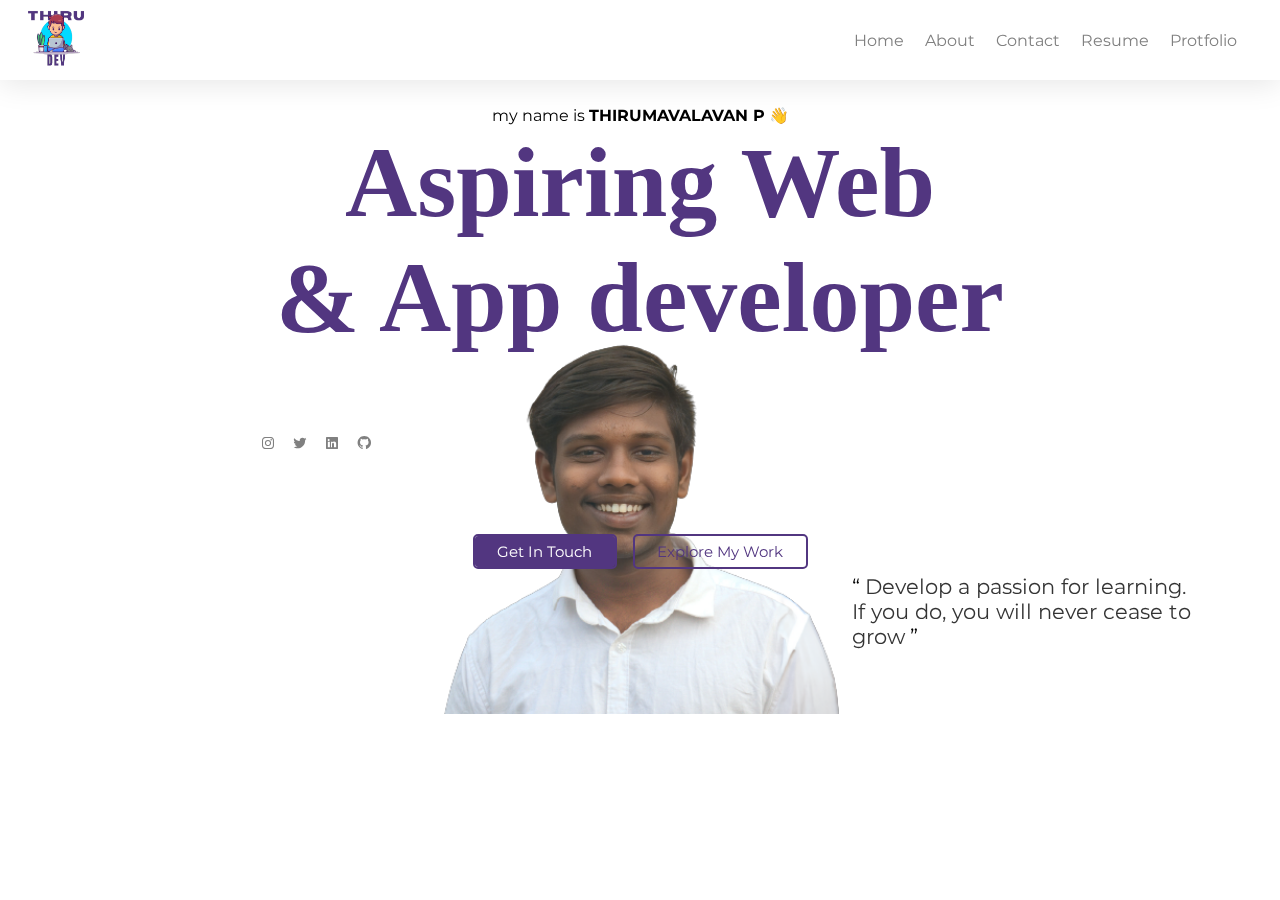
<file: index.html>
<!DOCTYPE html>
<html lang="en">

<head>
  <meta charset="UTF-8">
  <meta http-equiv="X-UA-Compatible" content="IE=edge">
  <meta name="viewport" content="width=device-width, initial-scale=1.0">
  <title>Home</title>
  <link rel="icon" href="./image/logo.png" type="image/icon type">
  <link href='https://unpkg.com/boxicons@2.1.4/css/boxicons.min.css' rel='stylesheet'>

  <!-- link for aos libary -->
<link href="https://unpkg.com/aos@2.3.1/dist/aos.css" rel="stylesheet">
  <link rel="preconnect" href="https://fonts.googleapis.com">
  <link rel="preconnect" href="https://fonts.gstatic.com" crossorigin>
  <link href="https://fonts.googleapis.com/css2?family=Advent+Pro&display=swap" rel="stylesheet">
  <link href="my_style.css" rel="stylesheet">
  <link href="style.css" rel="stylesheet">

</head>

<body>
  <header>
    <nav class="nav-bar">
      <div class="nav-logo">
        <img src="./image/logo.png" alt="THIRU">
      </div>

      <button aria-controls="nav-lists" aria-expanded="false" class="menu-toggle"></button>

      <div id="nav-lists" class="nav-lists" data-visible="false">
        <ul>
          <li><a href="#landing" class="nav-lists-links">home<span><svg xmlns="http://www.w3.org/2000/svg" width="24"
                  height="24" viewBox="0 0 24 24" style="fill: #bb86fc;">
                  <path
                    d="M12 2C6.486 2 2 6.486 2 12s4.486 10 10 10 10-4.486 10-10S17.514 2 12 2zm0 15v-4H7v-2h5V7l5 5-5 5z">
                  </path>
                </svg></span></li>
          <li><a href="about.html" class="nav-lists-links">about <span><svg xmlns="http://www.w3.org/2000/svg"
                  width="24" height="24" viewBox="0 0 24 24" style="fill: #bb86fc;">
                  <path
                    d="M12 2C6.486 2 2 6.486 2 12s4.486 10 10 10 10-4.486 10-10S17.514 2 12 2zm0 15v-4H7v-2h5V7l5 5-5 5z">
                  </path>
                </svg></span></a></li>
          <li><a href="mailto:thirunithish07@gmail.com" class="nav-lists-links">contact <span><svg xmlns="http://www.w3.org/2000/svg"
                  width="24" height="24" viewBox="0 0 24 24" style="fill: #bb86fc;">
                  <path
                    d="M12 2C6.486 2 2 6.486 2 12s4.486 10 10 10 10-4.486 10-10S17.514 2 12 2zm0 15v-4H7v-2h5V7l5 5-5 5z">
                  </path>
                </svg></span></a></li>
          <li><a href="resume.html" class="nav-lists-links">resume <span><svg
                  xmlns="http://www.w3.org/2000/svg" width="24" height="24" viewBox="0 0 24 24" style="fill: #bb86fc;">
                  <path
                    d="M12 2C6.486 2 2 6.486 2 12s4.486 10 10 10 10-4.486 10-10S17.514 2 12 2zm0 15v-4H7v-2h5V7l5 5-5 5z">
                  </path>
                </svg></span></a></li>
                <li><a href="project.html" class="nav-lists-links">Protfolio<span><svg
                  xmlns="http://www.w3.org/2000/svg" width="24" height="24" viewBox="0 0 24 24" style="fill: #bb86fc;">
                  <path
                    d="M12 2C6.486 2 2 6.486 2 12s4.486 10 10 10 10-4.486 10-10S17.514 2 12 2zm0 15v-4H7v-2h5V7l5 5-5 5z">
                  </path>
                </svg></span></a></li>
        </ul>
        <div class="mobile-hanbuger-extrat-content">
          <div>
            <p>thirunithish07@gmail.com</p>
          <h3>7094335638</h3>
          </div>

          <div class="mobile-hanbuger-social-links">
            <ol class="social-links d-flex g-1e">
              <li><a href="https://www.instagram.com/mr_thiru__49/" target="_blank" class="social-ls "><i class='bx bxl-instagram bx-fade-up-hover '
                    style='color:grey'></i></a>
              </li>
              <li><a href="#" target="_blank" class="social-ls "><i class='bx bxl-twitter bx-fade-up-hover ' style='color:grey'></i></a>
              </li>
              <li><a href="https://www.linkedin.com/in/thirumavalavan-p-196872248/" target="_blank" class="social-ls"><i class='bx bxl-linkedin-square bx-fade-up-hover'
                    style='color:grey'></i></a></li>
              <li><a href="https://github.com/ThiruNithish28" target="_blank" class="social-ls"><i class='bx bxl-github bx-fade-up-hover ' style='color:grey'></i></a>
              </li>
            </ol>
          </div>
        </div>
      </div>

    </nav>
  </header>

  <main class="main-container  " id="landing">

    <div class=" sub__container d-flex-col ">
      <div class="landing__img character-face d-flex">
        <img src="image/myImage2.png" alt="hi">
      </div>
      <div class="intro-text">
        <div class="intro__h1 d-flex-col">
          <p
          data-aos="fade-down"
          data-aos-duration="1500"
          data-aos-delay="200">my name is <b>THIRUMAVALAVAN P</b> &#128075;</p>
          <h1 
          class="IstTitle"
          data-aos="fade-left"
          data-aos-duration="1000">Aspiring Web </h1>
          <h1 
          class="IIndTitle"
          data-aos="fade-left"
          data-aos-duration="1500"
          data-aos-delay="300">& App developer</h1>
        </div>

      </div>

      <div class="landingpage__links">
        <ul class="social-links d-flex">
          <li><a href="https://www.instagram.com/mr_thiru__49/" target="_blank" class="social-ls "><i class='bx bxl-instagram bx-fade-up-hover ' style='color:grey'></i></a>
          </li>
          <li><a href="#" class="social-ls "><i class='bx bxl-twitter bx-fade-up-hover ' style='color:grey'></i></a>
          </li>
          <li><a href="https://www.linkedin.com/in/thirumavalavan-p-196872248/" target="_blank" class="social-ls"><i class='bx bxl-linkedin-square bx-fade-up-hover'
                style='color:grey'></i></a></li>
          <li><a href="https://github.com/ThiruNithish28" target="_blank" class="social-ls"><i class='bx bxl-github bx-fade-up-hover ' style='color:grey'></i></a></li>
        </ul>
      </div>

      <div 
      class="intro-q"
      data-aos="fade-up"
      data-aos-duration="1500"
      data-aos-delay="360">
        <p>Develop a passion for learning. <br>If you do, you will never cease to grow</p>
      </div>
      <div class="call_2_action  ">
        <a class="btn  landing__call2action--black" href="about.html">Get in Touch</a>
        <a class="btn  landing__call2action" href="project.html">Explore My Work</a>
      </div>

    </div>
  </main>
  <script src="./js/index.js"></script>

  <!-- aos script link  -->
  <script src="https://unpkg.com/aos@2.3.1/dist/aos.js"></script>
  <script>
    AOS.init();
  </script>

  <!-- Google tag (gtag.js) -->
<script async src="https://www.googletagmanager.com/gtag/js?id=G-C9HFYRN6W9"></script>
<script>
  window.dataLayer = window.dataLayer || [];
  function gtag(){dataLayer.push(arguments);}
  gtag('js', new Date());

  gtag('config', 'G-C9HFYRN6W9');
</script>
</body>

</html>
</file>
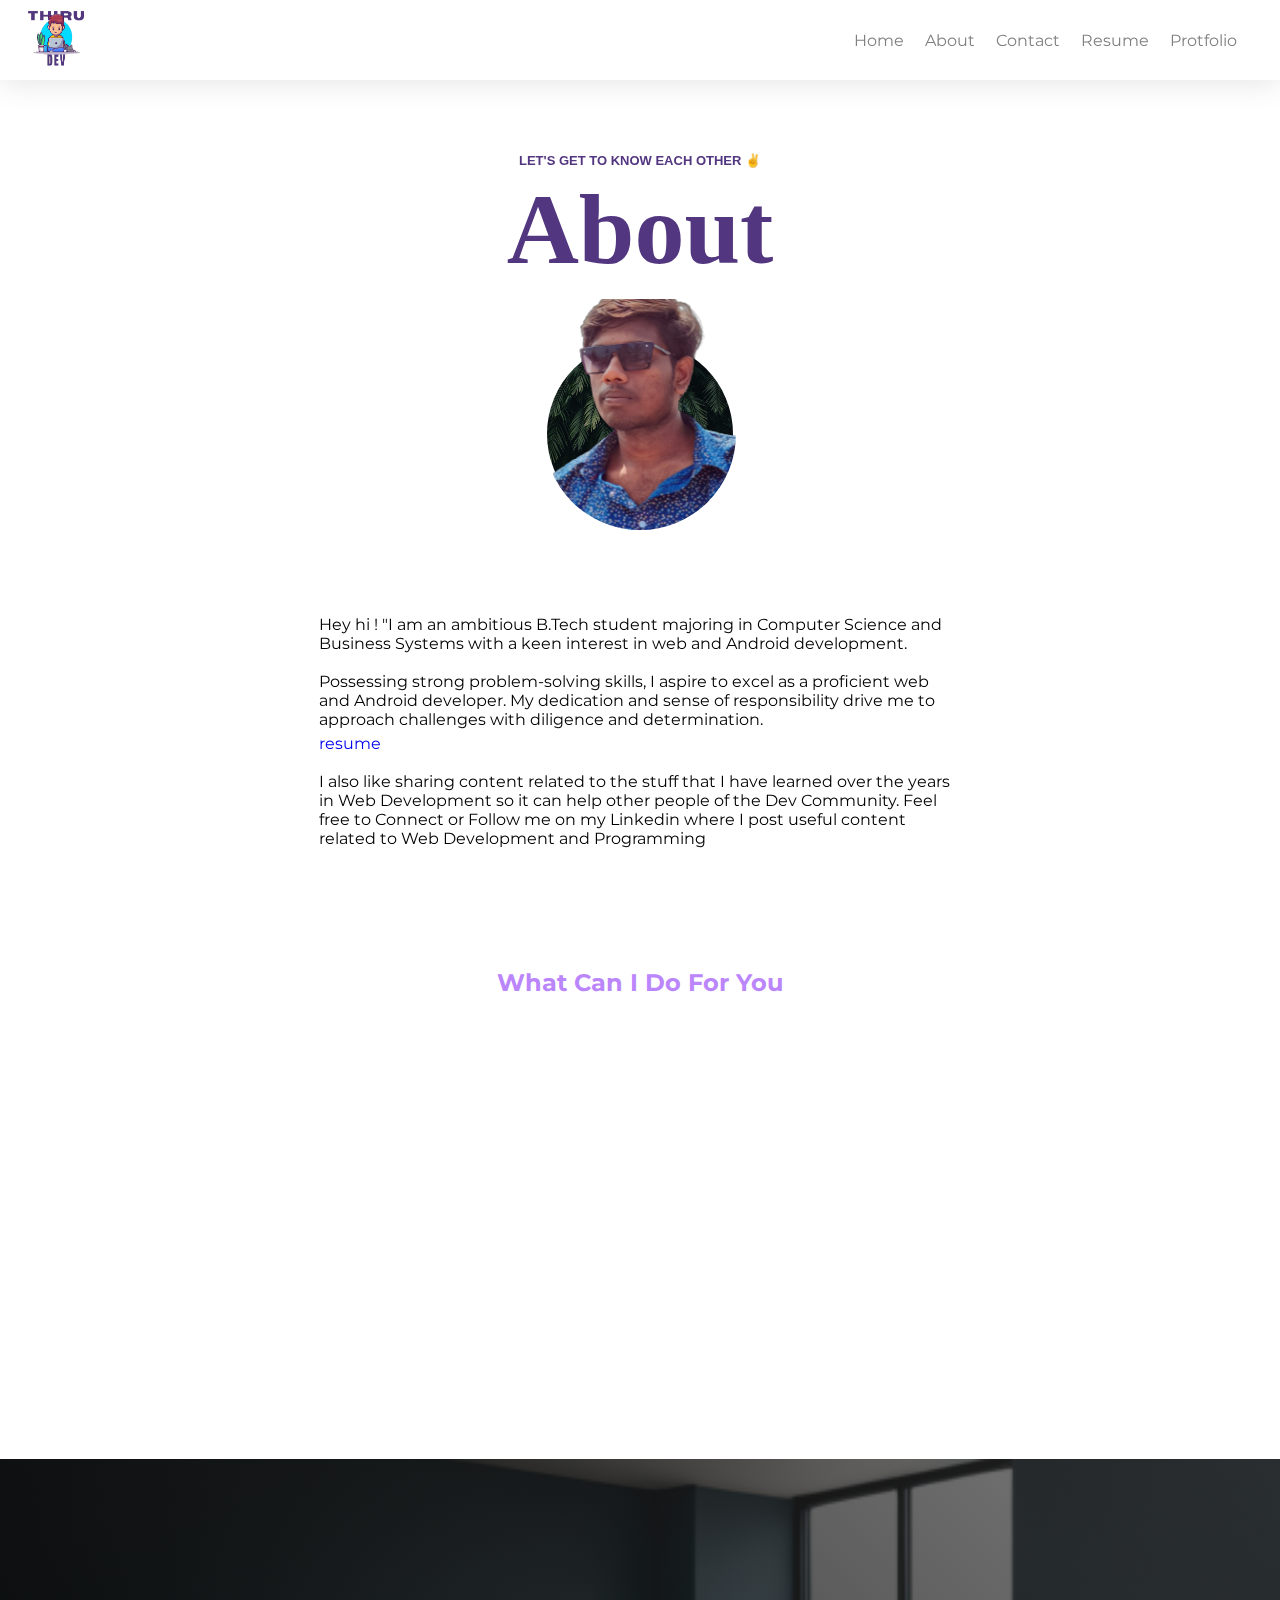
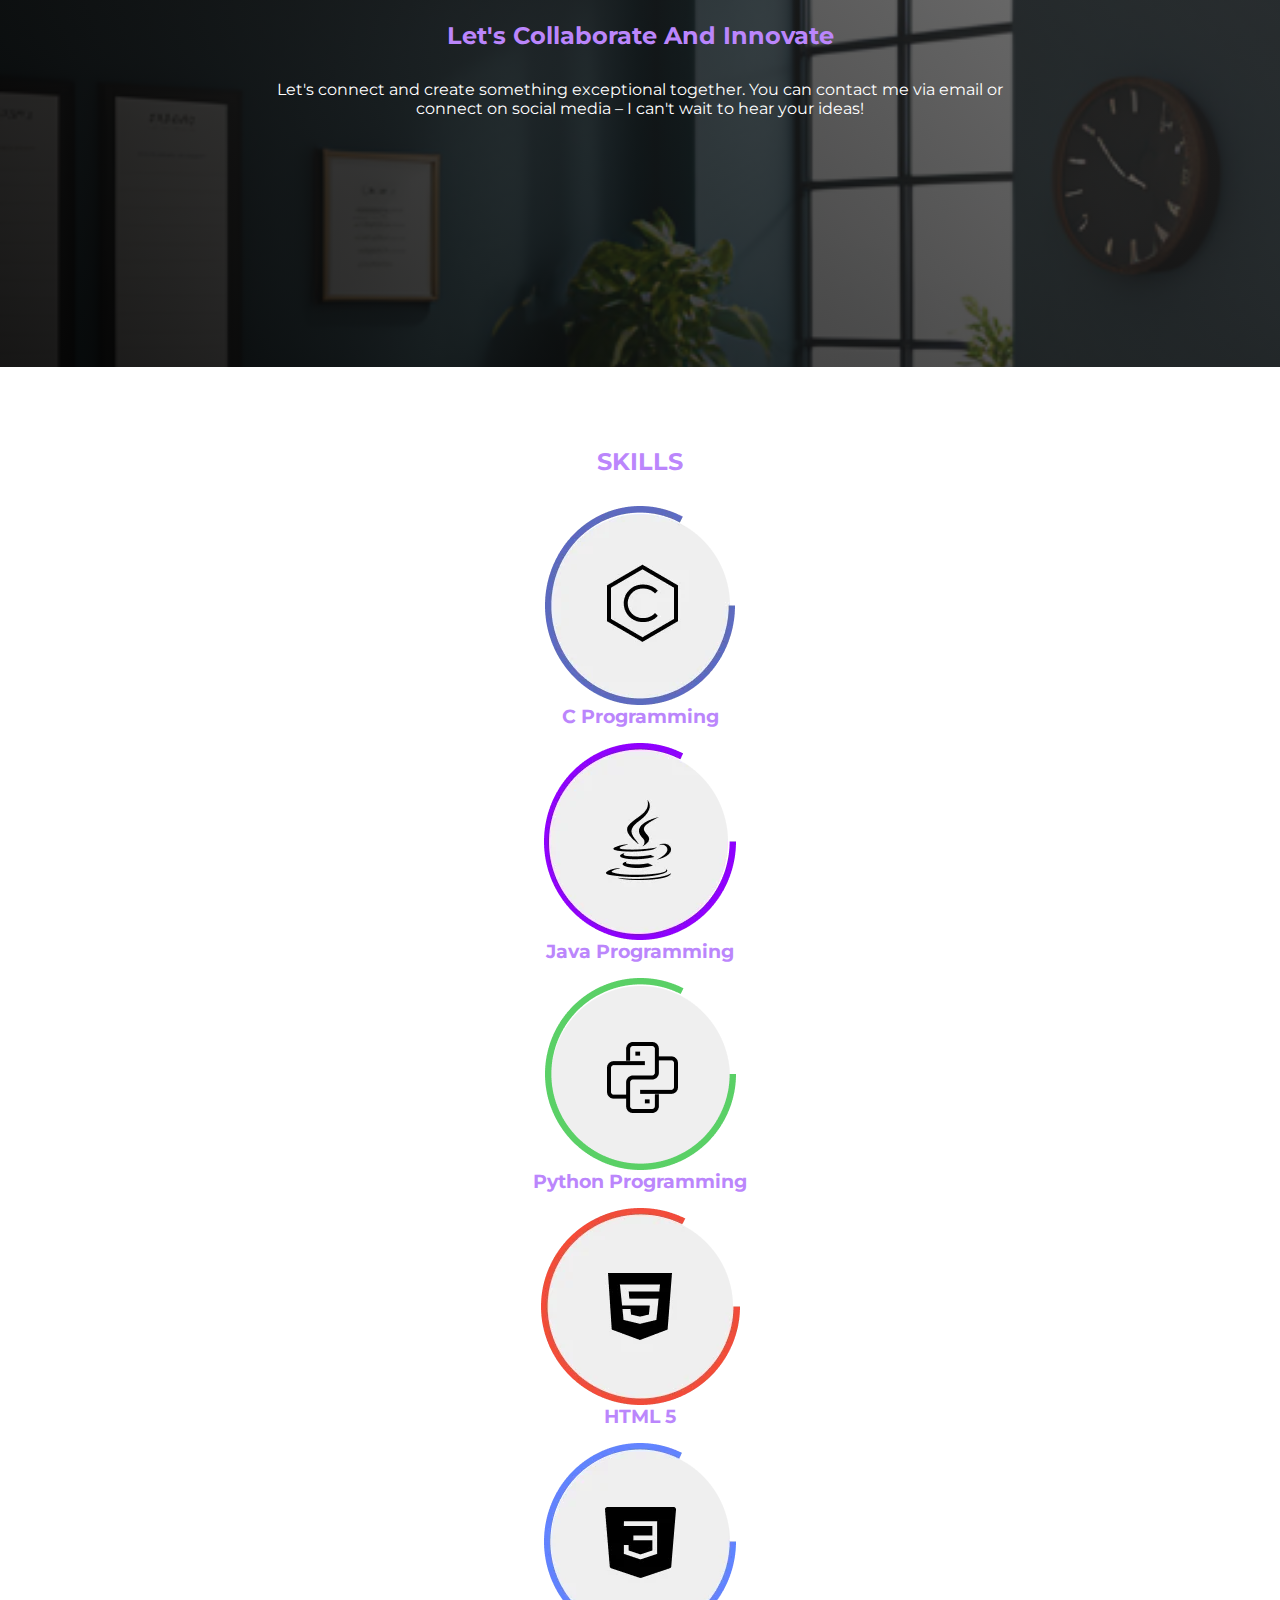
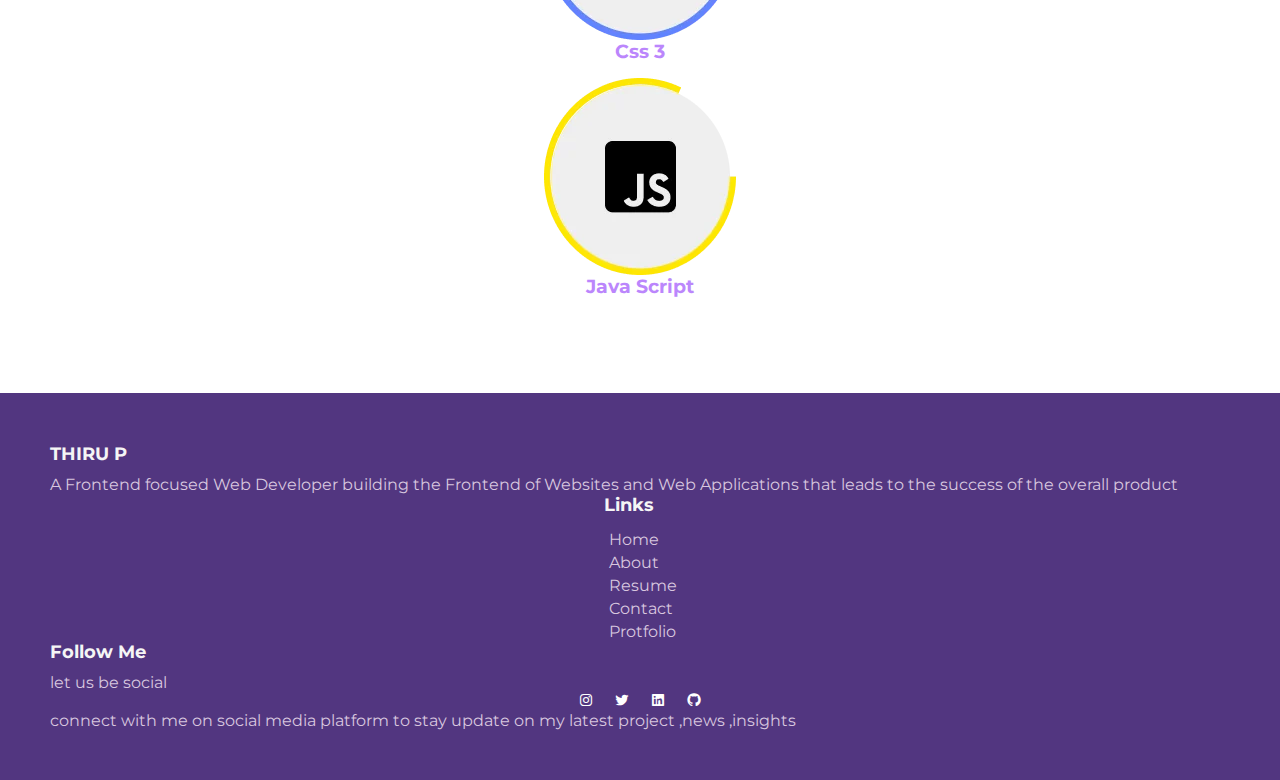
<file: about.html>
<!DOCTYPE html>
<html lang="en">

<head>
  <meta charset="UTF-8">
  <meta http-equiv="X-UA-Compatible" content="IE=edge">
  <meta name="viewport" content="width=device-width, initial-scale=1.0">
  <title>About</title>
  <link rel="icon" href="./image/logo.png" type="image/icon type">
  <link href='https://unpkg.com/boxicons@2.1.4/css/boxicons.min.css' rel='stylesheet'>
  <link href="https://cdn.jsdelivr.net/npm/bootstrap@5.3.2/dist/css/bootstrap.min.css" rel="stylesheet"
    integrity="sha384-T3c6CoIi6uLrA9TneNEoa7RxnatzjcDSCmG1MXxSR1GAsXEV/Dwwykc2MPK8M2HN" crossorigin="anonymous">

  <link href="my_style.css" rel="stylesheet">
  <link href="style.css" rel="stylesheet">
  <!-- link for aos libary -->
  <link href="https://unpkg.com/aos@2.3.1/dist/aos.css" rel="stylesheet">

  <link rel="preconnect" href="https://fonts.googleapis.com">
  <link rel="preconnect" href="https://fonts.gstatic.com" crossorigin>
  <link href="https://fonts.googleapis.com/css2?family=Advent+Pro&display=swap" rel="stylesheet">

</head>

<body>
  <header>
    <nav class="nav-bar">
      <div class="nav-logo">
        <img src="./image/logo.png" alt="THIRU">
      </div>

      <button aria-controls="nav-lists" aria-expanded="false" class="menu-toggle"></button>

      <div id="nav-lists" class="nav-lists" data-visible="false">
        <ul>
          <li><a href="index.html" class="nav-lists-links">home<span><svg xmlns="http://www.w3.org/2000/svg" width="24"
                  height="24" viewBox="0 0 24 24" style="fill: #bb86fc;">
                  <path
                    d="M12 2C6.486 2 2 6.486 2 12s4.486 10 10 10 10-4.486 10-10S17.514 2 12 2zm0 15v-4H7v-2h5V7l5 5-5 5z">
                  </path>
                </svg></span></li>
          <li><a href="about.html" class="nav-lists-links">about <span><svg xmlns="http://www.w3.org/2000/svg"
                  width="24" height="24" viewBox="0 0 24 24" style="fill: #bb86fc;">
                  <path
                    d="M12 2C6.486 2 2 6.486 2 12s4.486 10 10 10 10-4.486 10-10S17.514 2 12 2zm0 15v-4H7v-2h5V7l5 5-5 5z">
                  </path>
                </svg></span></a></li>
          <li><a href="mailto:thirunithish07@gmail.com" class="nav-lists-links">contact <span><svg xmlns="http://www.w3.org/2000/svg"
                  width="24" height="24" viewBox="0 0 24 24" style="fill: #bb86fc;">
                  <path
                    d="M12 2C6.486 2 2 6.486 2 12s4.486 10 10 10 10-4.486 10-10S17.514 2 12 2zm0 15v-4H7v-2h5V7l5 5-5 5z">
                  </path>
                </svg></span></a></li>
          <li><a href="resume.html"class="nav-lists-links">resume <span><svg
                  xmlns="http://www.w3.org/2000/svg" width="24" height="24" viewBox="0 0 24 24" style="fill: #bb86fc;">
                  <path
                    d="M12 2C6.486 2 2 6.486 2 12s4.486 10 10 10 10-4.486 10-10S17.514 2 12 2zm0 15v-4H7v-2h5V7l5 5-5 5z">
                  </path>
                </svg></span></a></li>
                <li><a href="project.html" class="nav-lists-links">Protfolio<span><svg
                  xmlns="http://www.w3.org/2000/svg" width="24" height="24" viewBox="0 0 24 24" style="fill: #bb86fc;">
                  <path
                    d="M12 2C6.486 2 2 6.486 2 12s4.486 10 10 10 10-4.486 10-10S17.514 2 12 2zm0 15v-4H7v-2h5V7l5 5-5 5z">
                  </path>
                </svg></span></a></li>
        </ul>
        <div class="mobile-hanbuger-extrat-content">
          <div>
            <p>thirunithish07@gmail.com</p>
          <h3>7094335638</h3>
          </div>

          <div class="mobile-hanbuger-social-links">
            <ol class="social-links d-flex g-1e">
              <li><a href="https://www.instagram.com/mr_thiru__49/"target="_blank"  class="social-ls "><i class='bx bxl-instagram bx-fade-up-hover '
                    style='color:grey'></i></a>
              </li>
              <li><a href="#" class="social-ls "><i class='bx bxl-twitter bx-fade-up-hover ' style='color:grey'></i></a>
              </li>
              <li><a href="https://www.linkedin.com/in/thirumavalavan-p-196872248/" target="_blank"   class="social-ls"><i class='bx bxl-linkedin-square bx-fade-up-hover'
                    style='color:grey'></i></a></li>
              <li><a href="https://github.com/ThiruNithish28" target="_blank"  class="social-ls"><i class='bx bxl-github bx-fade-up-hover ' style='color:grey'></i></a>
              </li>
            </ol>
          </div>
        </div>
      </div>

    </nav>
  </header>
  <section class=" about__section " >
    <p
    data-aos="slide-right"
    data-aos-duration="2000">LET'S GET TO KNOW EACH OTHER &#9996;</p>
    <h1
    data-aos="slide-right"
    data-aos-duration="1000">About</h1>
    <div class="about__section--topContainer container d-flex-col g-2e ">
      <div class="about__section--container ">
        <div class="popout__effect">
          <div class="popout__effect--container">
            <img src="image/baground_4r_cricle.jpg" alt="" class="popout__circle">
            <img src="image/my-Image.png" alt="" class="popout__person">
          </div>
        </div>
      </div>
      <div class="about__section--content">

        <div 
        data-aos="fade-up"
        data-aos-duration="1000">
          <p> Hey hi ! "I am an ambitious B.Tech student majoring in Computer Science and Business Systems with a keen
            interest in web and Android development. <br><br>Possessing strong problem-solving skills, I aspire to excel
            as a
            proficient web and Android developer. My dedication and sense of responsibility drive me to approach
            challenges with diligence and determination.</p>
          <p style="margin-top: .5rem;"><a href="files/Update resume.pdf" target="_blank">resume</a></p>
          <br>
          <p 
          data-aos="fade-up"
          data-aos-duration="2000">I also like sharing content related to the stuff that I have learned over the years in Web Development so it can help other people of the Dev Community. Feel free to Connect or Follow me on my Linkedin where I post useful content related to Web Development and Programming</p>
        </div>
        <div 
        class="about__section--social-links "
        data-aos="zoom-in-right"
        data-aos-duration="2000">
          <p>Support my work Lets Follow me on </p>
          <ul class="social-links">
            <li><a href="https://www.instagram.com/mr_thiru__49/" target="_blank"  class="social-ls "><i class='bx bxl-instagram bx-fade-up-hover ' style='color:grey'></i></a>
            </li>
            <li><a href="#" class="social-ls "><i class='bx bxl-twitter bx-fade-up-hover ' style='color:grey'></i></a>
            </li>
            <li><a href="https://www.linkedin.com/in/thirumavalavan-p-196872248/" target="_blank" class="social-ls"><i class='bx bxl-linkedin-square bx-fade-up-hover'
                  style='color:grey'></i></a></li>
            <li><a href="https://github.com/ThiruNithish28" target="_blank"  class="social-ls"><i class='bx bxl-github bx-fade-up-hover ' style='color:grey'></i></a>
            </li>
          </ul>
        </div>
      </div>

    </div>
    <div class="container">
      <h2>what can i do for you </h2>

      <div class="d-flex g-1e aboutSec__skillContainer ">
        <div 
        class="about__section--skill"
        data-aos="fade-down-right"
        data-aos-duration="1000"
        data-aos-offset="200"
        data-aos-easing="ease-out-cubic">
          <video id="darkModeVideo" autoplay="autoplay" muted="muted" loop="loop" playsinline="">
            <source src="./image/web-developer.mp4" type="video/mp4">
          </video>
          <h3>bulid a responive website </h3>
          <p>Trust my skills i will develope amazing ,best, high-performing and quickly delivered website by satifies
            your expection and needs </p>
        </div>
        <div 
        class="about__section--skill"
        data-aos="fade-down-right"
        data-aos-duration="1000"
        data-aos-offset="400"
        data-aos-easing="ease-out-cubic">
          <video src="./image/app-development.mp4" autoplay="autoplay" muted="muted" loop="loop" playsinline=""
            type="video/mp4"></video>
          <h3>bulid a amazing app </h3>

          <p>Trust my skills i will develope amazing ,modern, high-performing and quickly delivered application by
            satifies your expection and needs </p>
        </div>
        <div 
        class="about__section--skill"
        data-aos="fade-down-right"
        data-aos-duration="1000"
        data-aos-offset="500"
        data-aos-easing="ease-out-cubic">
          <video id="darkModeVideo" autoplay="autoplay" muted="muted" loop="loop" playsinline="">
            <source src="./image/web-developer.mp4" type="video/mp4">
          </video>
          <h3>maintenance and support </h3>
          <p>Ensure your website stays up-to-date and glitch-free with our comprehensive maintenance and support
            services. We provide timely updates, regular backups, and troubleshooting to keep your site running
            smoothly.</p>
        </div>
      </div>
    </div>
    </div>
  </section>

  <section class="about__section--contact">
    <div class="container d-flex-col ">
      <h2>Let's Collaborate and Innovate</h2>
      <p>Let's connect and create something exceptional together. You can contact me via email or connect on social
        media – I can't wait to hear your ideas!</p>
      <div class="about__section--contact--call2action d-flex g-2e">
        <button 
        class="btn btn-blur" 
        id="open-contactForm"
        data-aos="fade-left"
        data-aos-duration="1500"><a href="mailto: thirunithish07@gmail.com ">contact me</a></button>
        <button 
        class="btn btn-blur "
        data-aos="fade-right"
        data-aos-duration="1500"><a href="project.html">see my project</a></button>
      </div>
    </div>
  </section>
 
  <section class="container my_skills--container">
    <h2>SKILLS</h2>
    <div class="my_skills d-grid">
      <div class="d-flex-col">
        <img src="./image/c.webp" alt="c language">
      <h3>C Programming</h3>
      </div>
      <div class="d-flex-col">
        <img src="./image/java.webp" alt="java language">
      <h3>Java Programming</h3>
      </div>
      <div class="d-flex-col">
        <img src="./image/py.webp" alt="python">
      <h3>Python Programming</h3>
      </div>
      <div class="d-flex-col">
        <img src="./image/html.webp" alt="html">
      <h3>HTML 5</h3>
      </div>
      <div class="d-flex-col">
        <img src="./image/css.webp" alt="css">
      <h3>Css 3</h3>
      </div>
      <div class="d-flex-col">
        <img src="./image/js.webp" alt="java script">
      <h3>Java Script</h3>
      </div>
    </div>
  </section>
  
 
  <footer class="footer d-grid">
    <div class="intro-footer">
      <h4>THIRU P</h4>
      <p>A Frontend focused Web Developer building the Frontend of Websites and Web Applications that leads to the success of the overall product</p>
    </div>
   
    <div class="footer__items ">
      <ul class="footer__list d-flex-col ">
        <h4>links</h4>
        <li><a href="index.html">home</a></li>
        <li><a href="about.html">about</a></li>
        <li><a href="./files/final resume.pdf">resume</a></li>
        <li><a href="contact.html">contact </a></li>
        <li><a href="project.html">Protfolio</a></li>
      </ul>
    </div>

    <div class="footer__social--links">
      <h4>follow me</h4>
      <p>let us be social</p>
      <ul class="social-links ">
        <li><a href="https://www.instagram.com/mr_thiru__49/" target="_blank" class="social-ls "><i class='bx bxl-instagram bx-fade-up-hover ' style='color:white'></i></a>
        </li>
        <li><a href="#" class="social-ls "><i class='bx bxl-twitter bx-fade-up-hover ' style='color:white'></i></a></li>
        <li><a href="https://www.linkedin.com/in/thirumavalavan-p-196872248/" target="_blank" class="social-ls"><i class='bx bxl-linkedin-square bx-fade-up-hover' style='color:white'></i></a>
        </li>
        <li><a href="https://github.com/ThiruNithish28" target="_blank" class="social-ls"><i class='bx bxl-github bx-fade-up-hover ' style='color:white'></i></a></li>
      </ul>
      <p>connect with me on social media platform to stay update on my latest project ,news ,insights</p>
    </div>

    <!-- <a href="https://storyset.com/web">Web illustrations by Storyset</a> -->

  </footer>


  <script src="./js/about.js"></script>

  <!-- aos script link  -->
  <script src="https://unpkg.com/aos@2.3.1/dist/aos.js"></script>
  <script>
    AOS.init();
  </script>

  <!-- Google tag (gtag.js) -->
  <script async src="https://www.googletagmanager.com/gtag/js?id=G-C9HFYRN6W9"></script>
  <script>
    window.dataLayer = window.dataLayer || [];
    function gtag(){dataLayer.push(arguments);}
    gtag('js', new Date());

    gtag('config', 'G-C9HFYRN6W9');
  </script>

</body>

</html>
</file>
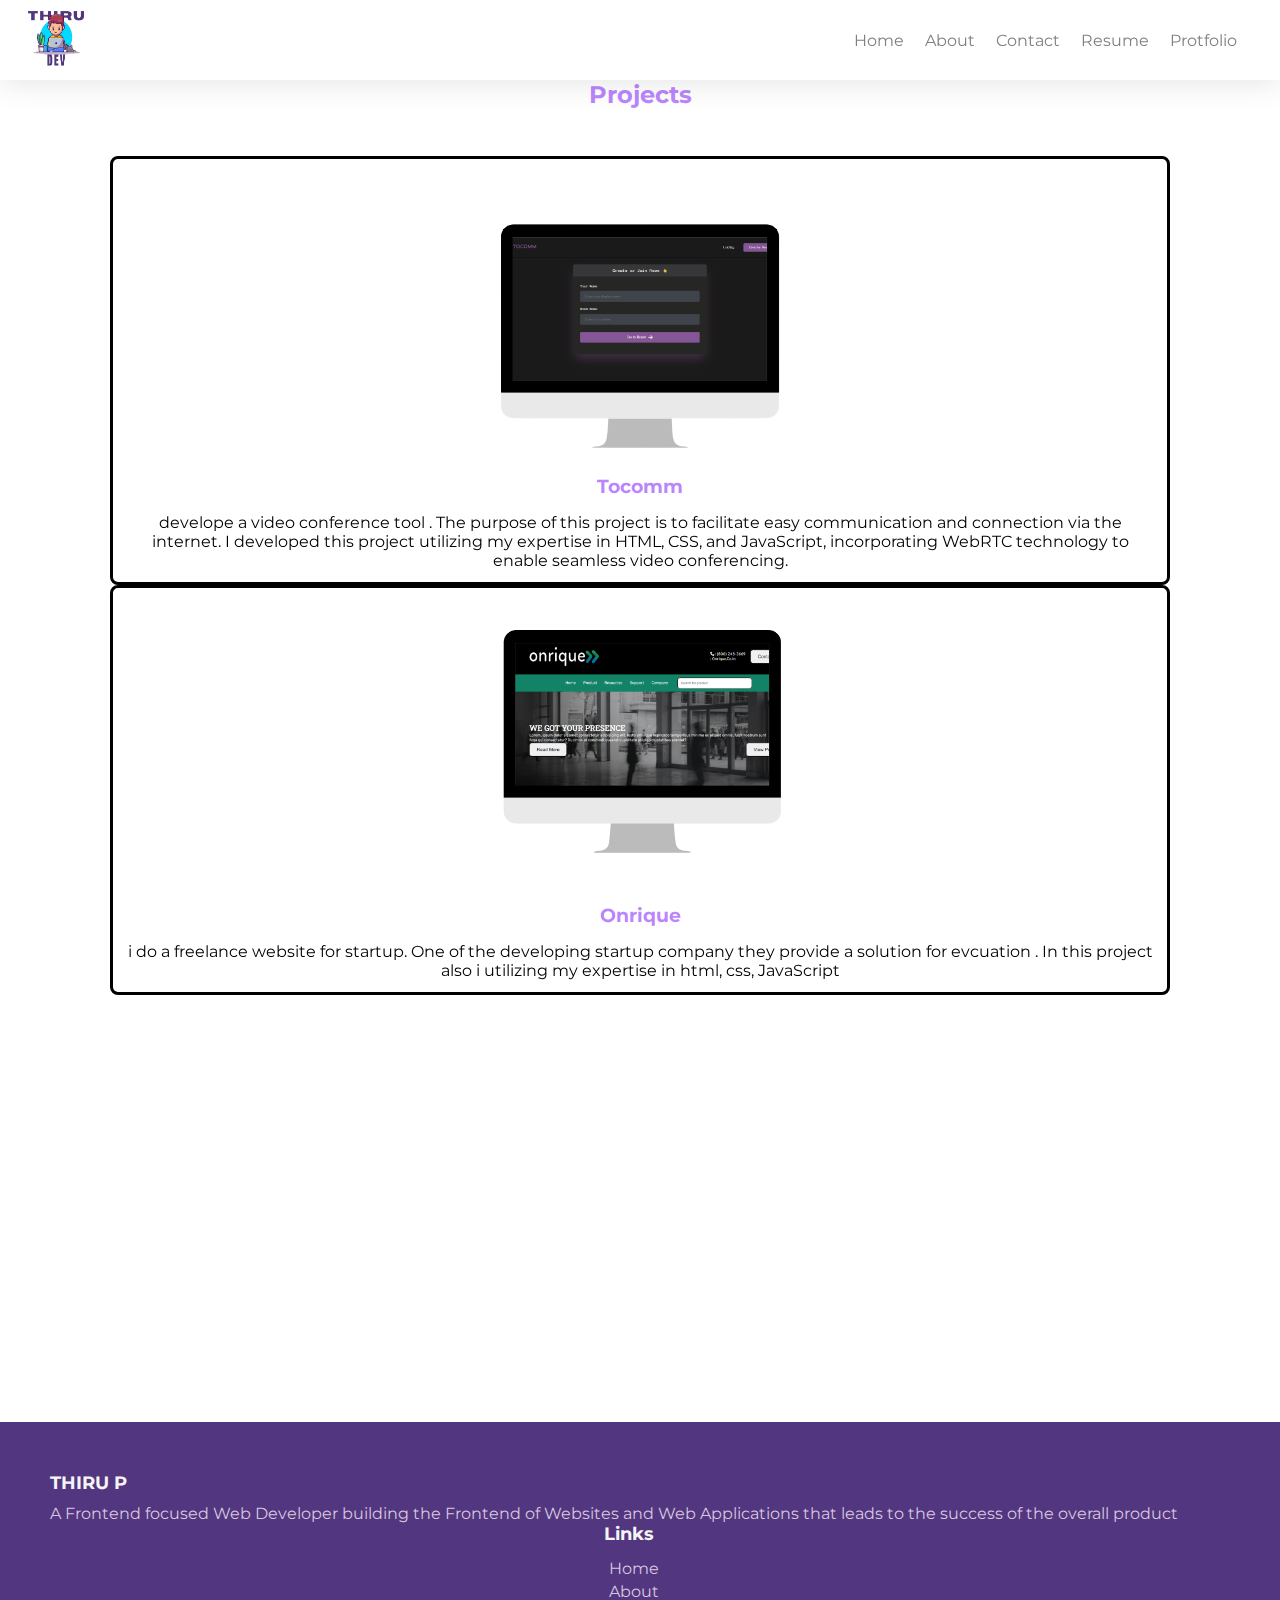
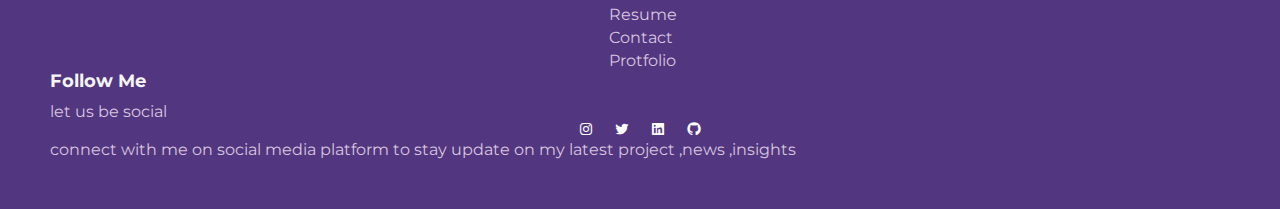
<file: project.html>
<!DOCTYPE html>
<html lang="en">

<head>
    <meta charset="UTF-8">
    <meta http-equiv="X-UA-Compatible" content="IE=edge">
    <meta name="viewport" content="width=device-width, initial-scale=1.0">
    <title>Project</title>
    <link rel="icon" href="./image/logo.png" type="image/icon type">
    <link href='https://unpkg.com/boxicons@2.1.4/css/boxicons.min.css' rel='stylesheet'>
    <link href="https://cdn.jsdelivr.net/npm/bootstrap@5.3.2/dist/css/bootstrap.min.css" rel="stylesheet"
        integrity="sha384-T3c6CoIi6uLrA9TneNEoa7RxnatzjcDSCmG1MXxSR1GAsXEV/Dwwykc2MPK8M2HN" crossorigin="anonymous">

    <link href="my_style.css" rel="stylesheet">
    <link href="style.css" rel="stylesheet">

<!-- link for aos libary -->
<link href="https://unpkg.com/aos@2.3.1/dist/aos.css" rel="stylesheet">

    <link rel="preconnect" href="https://fonts.googleapis.com">
    <link rel="preconnect" href="https://fonts.gstatic.com" crossorigin>
    <link href="https://fonts.googleapis.com/css2?family=Advent+Pro&display=swap" rel="stylesheet">

</head>

<body>
    <header>
        <nav class="nav-bar">
            <div class="nav-logo">
                <img src="./image/logo.png" alt="THIRU">
            </div>

            <button aria-controls="nav-lists" aria-expanded="false" class="menu-toggle"></button>

            <div id="nav-lists" class="nav-lists" data-visible="false">
                <ul>
                    <li><a href="index.html" class="nav-lists-links">home<span><svg xmlns="http://www.w3.org/2000/svg"
                                    width="24" height="24" viewBox="0 0 24 24" style="fill: #bb86fc;">
                                    <path
                                        d="M12 2C6.486 2 2 6.486 2 12s4.486 10 10 10 10-4.486 10-10S17.514 2 12 2zm0 15v-4H7v-2h5V7l5 5-5 5z">
                                    </path>
                                </svg></span></li>
                    <li><a href="about.html" class="nav-lists-links">about <span><svg xmlns="http://www.w3.org/2000/svg"
                                    width="24" height="24" viewBox="0 0 24 24" style="fill: #bb86fc;">
                                    <path
                                        d="M12 2C6.486 2 2 6.486 2 12s4.486 10 10 10 10-4.486 10-10S17.514 2 12 2zm0 15v-4H7v-2h5V7l5 5-5 5z">
                                    </path>
                                </svg></span></a></li>
                    <li><a href="mailto:thirunithish07@gmail.com" class="nav-lists-links">contact <span><svg
                                    xmlns="http://www.w3.org/2000/svg" width="24" height="24" viewBox="0 0 24 24"
                                    style="fill: #bb86fc;">
                                    <path
                                        d="M12 2C6.486 2 2 6.486 2 12s4.486 10 10 10 10-4.486 10-10S17.514 2 12 2zm0 15v-4H7v-2h5V7l5 5-5 5z">
                                    </path>
                                </svg></span></a></li>
                    <li><a href="resume.html" class="nav-lists-links">resume <span><svg
                                    xmlns="http://www.w3.org/2000/svg" width="24" height="24" viewBox="0 0 24 24"
                                    style="fill: #bb86fc;">
                                    <path
                                        d="M12 2C6.486 2 2 6.486 2 12s4.486 10 10 10 10-4.486 10-10S17.514 2 12 2zm0 15v-4H7v-2h5V7l5 5-5 5z">
                                    </path>
                                </svg></span></a></li>
                                <li><a href="project.html"  class="nav-lists-links">Protfolio<span><svg
                                    xmlns="http://www.w3.org/2000/svg" width="24" height="24" viewBox="0 0 24 24" style="fill: #bb86fc;">
                                    <path
                                      d="M12 2C6.486 2 2 6.486 2 12s4.486 10 10 10 10-4.486 10-10S17.514 2 12 2zm0 15v-4H7v-2h5V7l5 5-5 5z">
                                    </path>
                                  </svg></span></a></li>
                </ul>
                <div class="mobile-hanbuger-extrat-content">
                    <div>
                        <p>thirunithish07@gmail.com</p>
                        <h3>7094335638</h3>
                    </div>

                    <div class="mobile-hanbuger-social-links">
                        <ol class="social-links d-flex g-1e">
                            <li><a href="https://www.instagram.com/mr_thiru__49/" target="_blank"  class="social-ls "><i class='bx bxl-instagram bx-fade-up-hover '
                                        style='color:grey'></i></a>
                            </li>
                            <li><a href="#" class="social-ls "><i class='bx bxl-twitter bx-fade-up-hover '
                                        style='color:grey'></i></a>
                            </li>
                            <li><a href="https://www.linkedin.com/in/thirumavalavan-p-196872248/" target="_blank" class="social-ls"><i class='bx bxl-linkedin-square bx-fade-up-hover'
                                        style='color:grey'></i></a></li>
                            <li><a href="https://github.com/ThiruNithish28" target="_blank"  class="social-ls"><i class='bx bxl-github bx-fade-up-hover '
                                        style='color:grey'></i></a>
                            </li>
                        </ol>
                    </div>
                </div>
            </div>

        </nav>
    </header>
    <main class="main-in-project">
        <h2>Projects</h2>
        <div class="container">
            <div class="project-works d-grid">
                <div 
                class="tocomm-website "
                data-aos="zoom-in-right"
                data-aos-duration="1000"
                data-aos-offset="100"
                >
                    <img src="./image/ToComm.png" alt="tocomm website screanshort">
                    <h3>Tocomm</h3>
                    <p>develope a video conference tool . The purpose of this project is to facilitate easy communication and connection via the internet. I developed this project utilizing my expertise in HTML, CSS, and JavaScript, incorporating WebRTC technology to enable seamless video conferencing.</p>
                </div>
                <div 
                class="onrique-website "
                data-aos="zoom-in-left"
                data-aos-duration="1000"
                data-aos-offset="300">
                    <img src="./image/onrique.png" alt="onrique website screanshort">
                    <h3>Onrique</h3>
                    <p> i do a freelance website for startup. One of the developing startup company they provide a solution for evcuation .  In this project also i utilizing my expertise in html, css, JavaScript</p>
                </div> 
                <div 
                class="to-do-website "
                data-aos="zoom-in-right"
                data-aos-duration="1000">

                    <img src="./image/to-do-list (2).png" alt="to-do website screanshort">
                    <h3>to-do wbsite</h3>
                    <p> I develop a website to manage my duties and work. In this to-do website user can manage their activites . In this project also i utilizing my expertise in html, css, JavaScript</p>
                </div>
            </div>
        </div>
    </main>
    <footer class="footer d-grid">
        <div class="intro-footer">
          <h4>THIRU P</h4>
          <p>A Frontend focused Web Developer building the Frontend of Websites and Web Applications that leads to the success of the overall product</p>
        </div>
       
        <div class="footer__items ">
          <ul class="footer__list d-flex-col ">
            <h4>links</h4>
            <li><a href="index.html">home</a></li>
            <li><a href="about.html">about</a></li>
            <li><a href="./files/final resume.pdf">resume</a></li>
            <li><a href="contact.html">contact </a></li>
            <li><a href="project.html">Protfolio</a></li>
          </ul>
        </div>
    
        <div class="footer__social--links">
          <h4>follow me</h4>
          <p>let us be social</p>
          <ul class="social-links ">
            <li><a href="https://www.instagram.com/mr_thiru__49/"  class="social-ls "><i class='bx bxl-instagram bx-fade-up-hover ' style='color:white'></i></a>
            </li>
            <li><a href="#" class="social-ls "><i class='bx bxl-twitter bx-fade-up-hover ' style='color:white'></i></a></li>
            <li><a href="https://www.linkedin.com/in/thirumavalavan-p-196872248/" class="social-ls"><i class='bx bxl-linkedin-square bx-fade-up-hover' style='color:white'></i></a>
            </li>
            <li><a href="https://github.com/ThiruNithish28" class="social-ls"><i class='bx bxl-github bx-fade-up-hover ' style='color:white'></i></a></li>
          </ul>
          <p>connect with me on social media platform to stay update on my latest project ,news ,insights</p>
        </div>
    
        <!-- <a href="https://storyset.com/web">Web illustrations by Storyset</a> -->
    
      </footer>

    <script src="./js/about.js"></script>
    
    <!-- aos script link  -->
  <script src="https://unpkg.com/aos@2.3.1/dist/aos.js"></script>
  <script>
    AOS.init();
  </script>


    <!-- Google tag (gtag.js) -->
<script async src="https://www.googletagmanager.com/gtag/js?id=G-C9HFYRN6W9"></script>
<script>
  window.dataLayer = window.dataLayer || [];
  function gtag(){dataLayer.push(arguments);}
  gtag('js', new Date());

  gtag('config', 'G-C9HFYRN6W9');
</script>
</body>
</file>
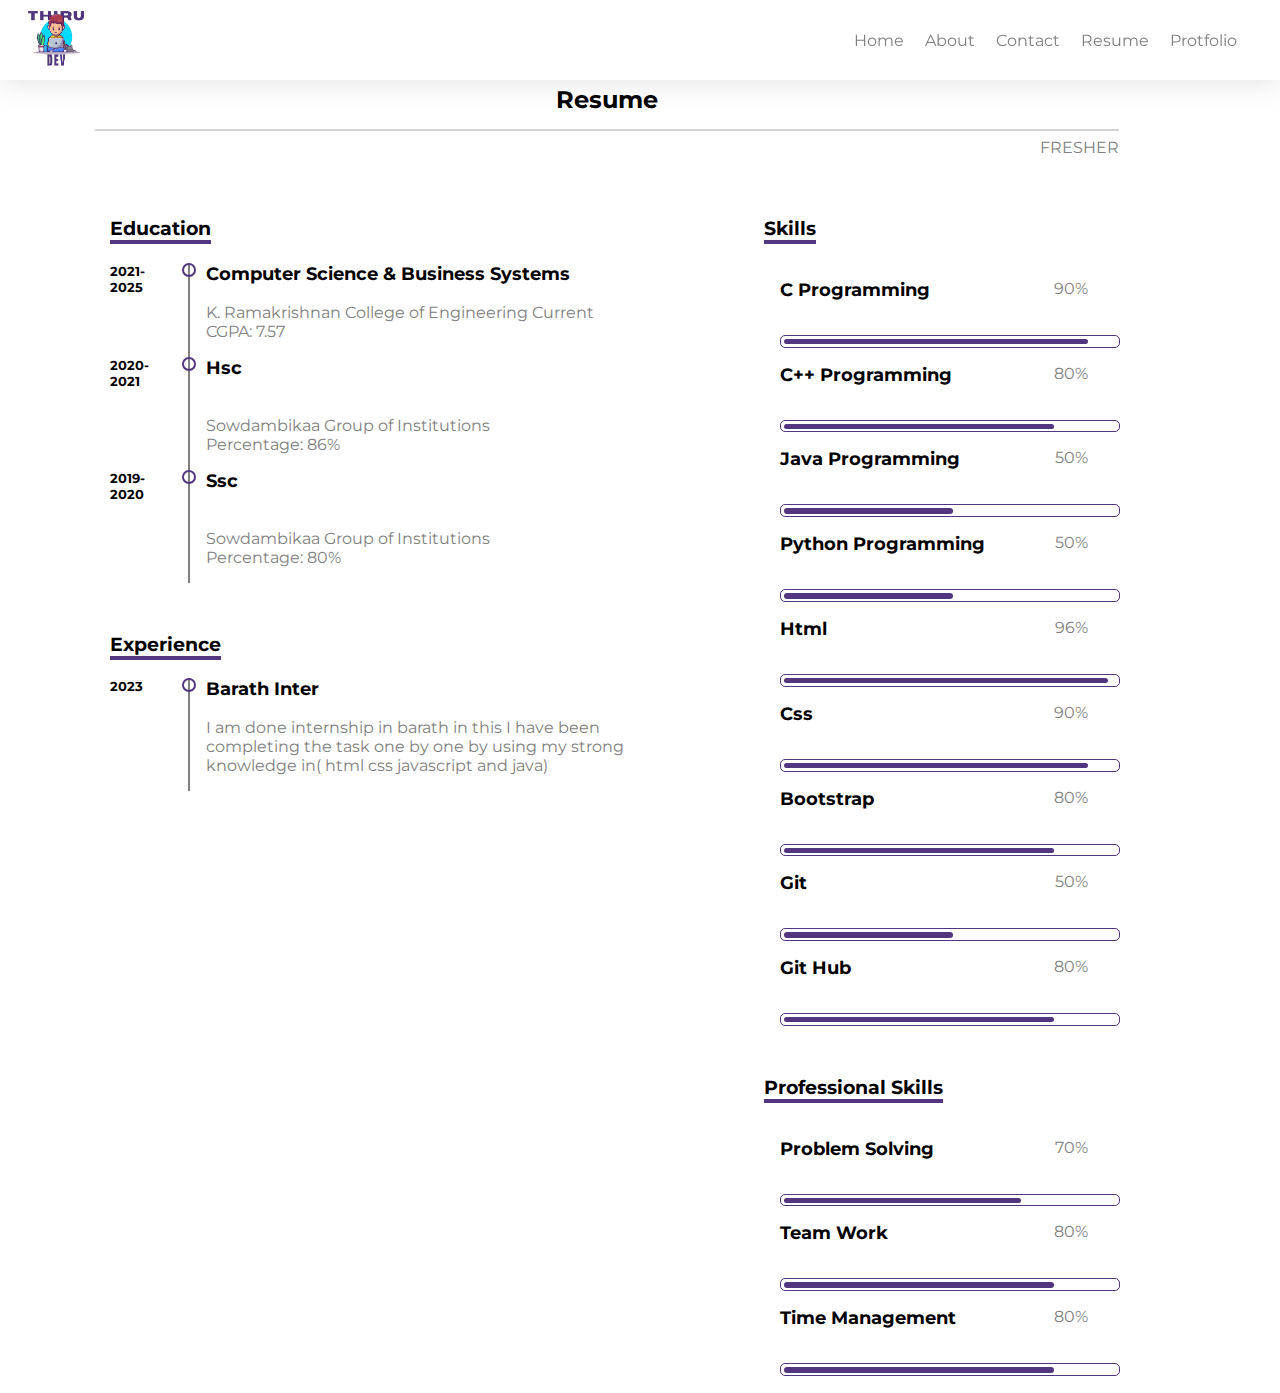
<file: resume.html>
<!DOCTYPE html>
<html lang="en">
<head>
    <meta charset="UTF-8">
    <meta name="viewport" content="width=device-width, initial-scale=1.0">
    <title>Resume</title>
    <link rel="icon" href="./image/logo.png" type="image/icon type">
  <link href='https://unpkg.com/boxicons@2.1.4/css/boxicons.min.css' rel='stylesheet'>

  <link rel="preconnect" href="https://fonts.googleapis.com">
  <link rel="preconnect" href="https://fonts.gstatic.com" crossorigin>
  <link href="https://fonts.googleapis.com/css2?family=Advent+Pro&display=swap" rel="stylesheet">
  <link href="my_style.css" rel="stylesheet">
  <link href="style.css" rel="stylesheet">
  <link rel="stylesheet" href="resume_style.css">
</head>
<body>
    <header>
        <nav class="nav-bar">
          <div class="nav-logo">
            <img src="./image/logo.png" alt="THIRU">
          </div>
    
          <button aria-controls="nav-lists" aria-expanded="false" class="menu-toggle"></button>
    
          <div id="nav-lists" class="nav-lists" data-visible="false">
            <ul>
              <li><a href="index.html" class="nav-lists-links">home<span><svg xmlns="http://www.w3.org/2000/svg" width="24"
                      height="24" viewBox="0 0 24 24" style="fill: #bb86fc;">
                      <path
                        d="M12 2C6.486 2 2 6.486 2 12s4.486 10 10 10 10-4.486 10-10S17.514 2 12 2zm0 15v-4H7v-2h5V7l5 5-5 5z">
                      </path>
                    </svg></span></li>
              <li><a href="about.html" class="nav-lists-links">about <span><svg xmlns="http://www.w3.org/2000/svg"
                      width="24" height="24" viewBox="0 0 24 24" style="fill: #bb86fc;">
                      <path
                        d="M12 2C6.486 2 2 6.486 2 12s4.486 10 10 10 10-4.486 10-10S17.514 2 12 2zm0 15v-4H7v-2h5V7l5 5-5 5z">
                      </path>
                    </svg></span></a></li>
              <li><a href="mailto:thirunithish07@gmail.com" class="nav-lists-links">contact <span><svg xmlns="http://www.w3.org/2000/svg"
                      width="24" height="24" viewBox="0 0 24 24" style="fill: #bb86fc;">
                      <path
                        d="M12 2C6.486 2 2 6.486 2 12s4.486 10 10 10 10-4.486 10-10S17.514 2 12 2zm0 15v-4H7v-2h5V7l5 5-5 5z">
                      </path>
                    </svg></span></a></li>
              <li><a href="files/final resume.pdf" target="_blank" class="nav-lists-links">resume <span><svg
                      xmlns="http://www.w3.org/2000/svg" width="24" height="24" viewBox="0 0 24 24" style="fill: #bb86fc;">
                      <path
                        d="M12 2C6.486 2 2 6.486 2 12s4.486 10 10 10 10-4.486 10-10S17.514 2 12 2zm0 15v-4H7v-2h5V7l5 5-5 5z">
                      </path>
                    </svg></span></a></li>
                    <li><a href="project.html" class="nav-lists-links">Protfolio<span><svg
                      xmlns="http://www.w3.org/2000/svg" width="24" height="24" viewBox="0 0 24 24" style="fill: #bb86fc;">
                      <path
                        d="M12 2C6.486 2 2 6.486 2 12s4.486 10 10 10 10-4.486 10-10S17.514 2 12 2zm0 15v-4H7v-2h5V7l5 5-5 5z">
                      </path>
                    </svg></span></a></li>
            </ul>
            <div class="mobile-hanbuger-extrat-content">
              <div>
                <p>thirunithish07@gmail.com</p>
              <h3>7094335638</h3>
              </div>
    
              <div class="mobile-hanbuger-social-links">
                <ol class="social-links d-flex g-1e">
                  <li><a href="https://www.instagram.com/mr_thiru__49/" target="_blank" class="social-ls "><i class='bx bxl-instagram bx-fade-up-hover '
                        style='color:grey'></i></a>
                  </li>
                  <li><a href="#" target="_blank" class="social-ls "><i class='bx bxl-twitter bx-fade-up-hover ' style='color:grey'></i></a>
                  </li>
                  <li><a href="https://www.linkedin.com/in/thirumavalavan-p-196872248/" target="_blank" class="social-ls"><i class='bx bxl-linkedin-square bx-fade-up-hover'
                        style='color:grey'></i></a></li>
                  <li><a href="https://github.com/ThiruNithish28" target="_blank" class="social-ls"><i class='bx bxl-github bx-fade-up-hover ' style='color:grey'></i></a>
                  </li>
                </ol>
              </div>
            </div>
          </div>
    
        </nav>
      </header>
      <main id="resume" class="resume  page__style container">
        <div class="page__description">
            <div class="heading d-flex-col">
                <h2>resume</h2>
                <p class="sub-title">fresher</p>
            </div>
            <div class="d-flex  resume-container container">
                <div class="row1 d-flex-col" style="gap: 50px;">
                    <div class="education-block">
                        <div class="block-heading">
                            <h3>education</h3>
                        </div>
                        <div class="timeline-items ">
                            <div class="left">
                                <h5>2021- 2025</h5>
                            </div>
                            <div class="divider">

                            </div>
                            <div class="right">
                                <h4>computer science & Business Systems</h4>
                                <p>K. Ramakrishnan College of Engineering Current CGPA: 7.57</p>
                            </div>
                        </div>

                        <div class="timeline-items">
                            <div class="left">
                                <h5>2020-2021</h5>
                            </div>
                            <div class="divider">

                            </div>
                            <div class="right">
                                <h4>hsc</h4><br>
                                <p>Sowdambikaa Group of Institutions
                                    <br> Percentage: 86%
                                </p>
                            </div>
                        </div>

                        <div class="timeline-items">
                            <div class="left">
                                <h5>2019-2020</h5>
                            </div>
                            <div class="divider">

                            </div>
                            <div class="right">
                                <h4>ssc</h4><br>
                                <p>Sowdambikaa Group of Institutions
                                    <br>Percentage: 80%
                                </p>
                            </div>
                        </div>
                    </div>
                    <!-- experinece block -->
                    <div class="exprience">
                        <h3>experience</h3>
                        <div class="timeline-items">
                            <div class="left">
                                <h5>2023</h5>
                            </div>
                            <div class="divider"></div>
                            <div class="right">
                                <h4>barath inter</h4>
                                <p>I am done internship in barath in this I have been completing the task one
                                    by one by using my strong knowledge in( html css javascript and java)
                                </p>
                            </div>
                        </div>
                    </div>

                    <!-- certificate -->
                    <div class="certificate-container">

                    </div>
                </div>
                <!-- skill box -->
                <div class="row2 d-flex-col">
                    <div class="block-heading">
                        <h3>skills</h3>
                    </div>
                    <div class="skills skill-1">
                        <div class="skill-title">
                            <h4>c programming</h4>
                            <p class="skill-percentage-value">90%</p>
                        </div>
                        <div class="percentage-90">
                            <spam class="ink"></spam>
                        </div>
                    </div>
                    <div class="skills skill-2">
                        <div class="skill-title">
                            <h4>c++ programming</h4>
                            <p class="skill-percentage-value">80%</p>
                        </div>
                        <div class="percentage-80">
                            <spam class="ink"></spam>
                        </div>
                    </div>
                    <div class="skills skill-3">
                        <div class="skill-title">
                            <h4>java programming</h4>
                            <p class="skill-percentage-value">50%</p>
                        </div>
                        <div class="percentage-50">
                            <spam class="ink"></spam>
                        </div>
                    </div>
                    <div class="skills skill-4">
                        <div class="skill-title">
                            <h4>python programming</h4>
                            <p class="skill-percentage-value">50%</p>
                        </div>
                        <div class="percentage-50">
                            <spam class="ink"></spam>
                        </div>
                    </div>
                    <div class="skills skill-5">
                        <div class="skill-title">
                            <h4>html</h4>
                            <p class="skill-percentage-value">96%</p>
                        </div>
                        <div class="percentage-96">
                            <spam class="ink"></spam>
                        </div>
                    </div>
                    <div class="skills skill-6">
                        <div class="skill-title">
                            <h4>css</h4>
                            <p class="skill-percentage-value">90%</p>
                        </div>
                        <div class="percentage-90">
                            <spam class="ink"></spam>
                        </div>
                    </div>
                    <div class="skills skill-7">
                        <div class="skill-title">
                            <h4>bootstrap</h4>
                            <p class="skill-percentage-value">80%</p>
                        </div>
                        <div class="percentage-80">
                            <spam class="ink"></spam>
                        </div>
                    </div>
                    <div class="skills skill-8">
                        <div class="skill-title">
                            <h4>git</h4>
                            <p class="skill-percentage-value">50%</p>
                        </div>
                        <div class="percentage-50">
                            <spam class="ink"></spam>
                        </div>
                    </div>
                    <div class="skills skill-9">
                        <div class="skill-title">
                            <h4>git hub</h4>
                            <p class="skill-percentage-value">80%</p>
                        </div>
                        <div class="percentage-80">
                            <spam class="ink"></spam>
                        </div>
                    </div>
                    <h3 style="margin-top: 50px;">professional skills</h3>
                    <div class="skills skill-10">
                        <div class="skill-title">
                            <h4>problem solving</h4>
                            <p class="skill-percentage-value">70%</p>
                        </div>
                        <div class="percentage-70">
                            <spam class="ink"></spam>
                        </div>
                    </div>
                    <div class="skills skill-11">
                        <div class="skill-title">
                            <h4>team work</h4>
                            <p class="skill-percentage-value">80%</p>
                        </div>
                        <div class="percentage-80">
                            <spam class="ink"></spam>
                        </div>
                    </div>
                    <div class="skills skill-12">
                        <div class="skill-title">
                            <h4>time management</h4>
                            <p class="skill-percentage-value">80%</p>
                        </div>
                        <div class="percentage-80">
                            <spam class="ink"></spam>
                        </div>
                    </div>
                </div>
            </div>

        </div>
    </main>
</body>
</html>
</file>
<file: my_style.css>
a{
    text-decoration: none;
}
.container{
    width:100%;
    max-width:1100px;
    margin:auto;
    padding:1.2rem 1.5rem;
}
.d-flex{
    display:flex;
    justify-content:space-between;
    align-items:center;
}
.d-flex-col{
    display:flex;
    flex-direction: column;
}
.m-right{
    margin-right:1.3em;
}
.g-1e{
    gap:1.6em;
}
.g-2e{
    gap:2.8em;
}

.btn{
    cursor: pointer;
    font-size:1.9rem;
    padding: .6em 1.5em;
    border-radius: 1.1rem;
    text-transform: capitalize;
}

/* -----------------------------------blur effect ----------------------------------------------- */

.btn-blur{
    position: relative;
    isolation: isolate;
}
.btn-blur:after,
.btn-blur:before{
    content: "";
    position: absolute;
    inset:0;
    z-index: -1;
    transition :filter .4s, background-color .6s;
}
.btn-blur:hover::before{
    filter: blur(.8em);
    background-color: rgb(226, 179, 179);
}
.btn-blur:hover::after{
    filter: blur(.5em);
    background-color: rgb(226, 179, 179);
}


/* ---------------------------------button fill effect------------------------------------------- */

.fill-left,
.fill-right,
.fill-top,
.fill-bottom{
   box-shadow:inset 0 0 0 white;
  transition: box-shadow .6s ease-in, color .7s ease-in-out;
}
.fill-left:hover{
  border:0px;
  box-shadow:inset 200px 0 0 white;
  color:white;
}
.fill-right:hover{
  border:0px;
  box-shadow:inset -200px 0 0 white;
  color:black;
}
.fill-top:hover{
  border:0px;
  box-shadow:inset 0 200px 0 white;
  color:black;
}
.fill-bottom:hover{
  border:0px;
  box-shadow:inset 0 -200px 0 white;
  color:black;
}

/* ------------------person pop oout effect ------------------------------------------ */

.popout__effect{
    position: relative;
    max-width: 57%;
    padding: 0;
    margin: auto;
}
.popout__effect--container{
    display: grid;
    align-items: end;
    aspect-ratio: 1/1.2;
    border-radius: 0 0 100vw 100vw;
    overflow: hidden;
    transition: transform 0.6s ease;
}

.popout__circle{
    display: block;
    position: absolute;
    inset: auto 0 0;
    margin-inline:auto ;
    max-width: 100%;
    aspect-ratio: 1/1;
    border-radius: 50%;
    border: 3px solid white;
}
.popout__person{
    position: relative;
    left:1.1rem;
    max-width: 100%;
    z-index: 1;
    transform: scale(1.67);
    transition: transform .8s ease;
}
.popout__effect--container:hover{
    transform: scale(1.1);
}
.popout__effect--container:hover .popout__person{
    transform: translateY(-2.4em)
    scale(1.5);
}

/* ------ */
</file>
<file: style.css>
@import url('https://fonts.googleapis.com/css2?family=Montserrat&display=swap');

/* --hover-color:rgb(226, 179, 179); */
/* --h1-font:'Advent Pro', sans-serif; */
* {
  margin: 0px;
  padding: 0px;
  box-sizing: border-box;
}

:root {
  font-size: 62.5%;

  --hover-color: #6200EE;
  --nav-bg:rgba(255,255,255,0.3);
  --nav-text: rgba(128, 128, 128, 1);
  --text-light: rgb(234, 213, 117);
  --bg-color: rgba(255, 255, 255, 0.774);
  --primary-color: #bb86fc;
  --secondary-color:#523680;
  --h1-font: 'Arial Black';
  --sub-heading-ff:Sfprodisplay,Arial,sans-serif;

}


body {
  font: 1.6rem 'Montserrat';
  background-color: var(--bg-color);
  color: black;
  overflow-x: hidden;
}

li a {
  cursor: pointer;
  text-decoration: none;
  list-style: none;
  color: var(--link-color);
}

h1 {
  font: 10rem var(--h1-font);
  color: var(--secondary-color);
  font-weight: 900;
}

h2 {
  color: var(--primary-color);
  font-weight: bold ;
  margin-bottom: 30px;
  text-align: center;
  text-transform: capitalize;
}

h3 {
  color: var(--primary-color);
  margin-bottom: 1.5rem;
  text-align: center;
  text-transform: capitalize;
}

h4 {
  font-size: 1.8rem;
  font-weight: bold;
  color: whitesmoke;
  margin-bottom: 1rem;
  text-transform: capitalize;
}

/* ------------------------------------------------------------------------------------- */
.nav-bar {
  position: fixed;
  top: 0;
  display: flex;
  justify-content: space-between;
  align-items: center;
  width: 100%;
  height: 80px;
  padding: 10px 25px;
/*   background-color: var(--nav-bg);
  back-drop:blur(12px); */
  z-index: 2;
  /* From https://css.glass */
background: rgba(255, 255, 255, 0.53);
box-shadow: 0 4px 30px rgba(0, 0, 0, 0.1);
backdrop-filter: blur(11px);
-webkit-backdrop-filter: blur(11px);
border: 1px solid rgba(255, 255, 255, 0.3);
 
}

.nav-logo{
  width:6rem;
  aspect-ratio: 1/1;
}
.nav-logo > img{
  width:100%;
  height:100%;
}
a > span{
  display: none;         /*              arrow symbol          */
}
.nav-lists ul  li {
  display: inline-block;
  margin-right: 17px;
  height: 100%;
  position: relative;
}

.nav-lists-links {
  height: 100%;
  text-transform: capitalize;
  color: var(--nav-text);
}

.nav-lists ul li a:hover::after,
.nav-lists ul li a:hover {
  /* color:rgba(32, 32, 33, 0.45); */
  color: var(--secondary-color);
  width: 100%;
  left: 0;
}

.nav-lists ul li a::after {
  content: " ";
  position: absolute;
  width: 0;
  height: 3px;
  top: 100%;
  left: 50%;
  background-color: var(--secondary-color);
  transition: width .6s ease-in-out, left .6s ease-in-out;
}

.mobile-hanbuger-extrat-content
{
  display: none;
}

.menu-toggle {
  display: none;
}

.main-container {
  position: relative;
  padding: 2px 20px;
  margin-top: 80px;
  color: black;
  width: 100%;
  height: calc(100vh - 80px);
  background-color: var(--bg-color);
  overflow: hidden;
}

.sub__container {
  margin-top: 24px;
  position: relative;
  height: calc(100vh - 120px);
  gap: 8rem;
  align-items: center;
}

.landing__img {
  position: absolute;
  top: 10px;
  inset: 0;
  justify-content: center;
  transition: transform 0.1s ease-in-out;
  z-index: 2;
  height: calc(100vh - 75px);
 
}

.landing__img img {
  width: 400px;
}

.intro__h1 {

  width: 90vw;
  align-items: center;
}

.landingpage__links {
  width: 9%;
  margin-left: 15em;
  align-self: flex-start;
  z-index: 3;
}

.social-links li {
  display: inline-block;
}

.social-ls:hover a {
  cursor: pointer;
}

.intro-q {
  position: absolute;
  top: 52vh;
  left: 65vw;
}

.intro-q p {
  font-size: 2.1rem;
  color: rgba(0, 0, 0, 0.801);
}

.intro-q p::before {
  content: open-quote;
  margin-right: 5px;
  color: black;
}

.intro-q p::after {
  content: close-quote;
  margin-left: 5px;
  color: black;

}

.call_2_action {
  display: flex;
  gap: 1em;
  z-index: 2;
}

.landing__call2action,
.landing__call2action--black {
  font-size: 1.5rem;
  padding-top: .4em;
  padding-bottom: .4em;
  border-radius: 5px;
  color: var(--secondary-color);
  background-color: transparent;
  border: 2px solid var(--secondary-color);
  transition: background-color .6s ease-in, padding .7s ease-in;
}

.landing__call2action--black {

  box-shadow: inset 400px 0 0 var(--secondary-color);
  color: white;

}

.landing__call2action:hover,
.landing__call2action--black:hover {
  padding: .4em 2em;
}



.call_2_action .btn-blur:hover::before,
.call_2_action .btn-blur:hover::after {
  background-color: black;
}

/* ---------------------------------- About Section ----------------------------------------------- */
.about__section {
  margin-top:150px;
  width: 100%;
  padding-bottom: 2rem;
}
.about__section > p{
  font-size: 13px;
  font-weight: bold;
  font-family: var(--sub-heading-ff);
  color:var(--secondary-color);
  width: 100%;
  height: max-content;
  text-align: center;
  line-height: 22px;
}
.about__section h1 {
  width: 100%;
  text-align: center;

}

.about__section--content {
  max-width: 60%;
}

.about__section--container {
  max-width: 70%;
  margin-bottom:4rem;
}

.about__section--topContainer {
  align-items: center;
  padding-bottom: 5rem;
}

.about__section--social-links {
  margin-top: 2rem;
}

.about__section--skill {
  flex: 1;
  /* max-width: 40em; */
  min-width: 17em;
  height: 25em;

  text-align: center;
  border: 3px solid black;
  border-radius: 14px;
  padding: 2rem;
}


.about__section--skill>video {
  width: 160px;
}

.about__section--skill:hover {
  box-shadow: rgba(0, 0, 0, 0.56) 0px 22px 70px 4px;
}

.about__section--contact {
  background: linear-gradient(45deg, rgba(2, 2, 2, 0.9), rgba(50, 50, 50, 0.631)), url(image/contact_background.png);
  background-size: cover;
  color: white;
  text-align: center;
  padding: 15rem 25rem;

}

.about__section--contact h2 {
  color: var(--primary-color);
}

.about__section--contact--call2action {
  margin-top: 4rem;
  justify-content: center;
}
.modal{
  background-color: red;
}
.about__section--contact--call2action button {
  border: 1px solid white;
  background: transparent;
}

.about__section--contact--call2action button a {
  color: white;
}
/* --------------------------------skill section------------------------------------------------------ */
.my_skills--container{
  padding: 5em;
}
.my_skills{
  grid-template-columns: repeat(3,1fr);
  row-gap: 2rem;
  
}
.my_skills div{
place-items: center;
}


/* --------------------------------projects------------------------------------------------- */
.main-in-project{
  margin-top: 80px;
}
.project-works{
  padding: 5px;
  grid-template-columns: repeat(2,1fr);
  gap: 2em;
}
.project-works div{

  border: 3px solid black;
  border-radius: 8px;
  min-width:80%;
  text-align: center;
  padding: 1.2rem;
}
.project-works div:hover{
  box-shadow: rgba(0, 0, 0, 0.56) 0px 22px 70px 4px;
}
.project-works div > img{
  width:300px;
  aspect-ratio: 1/1;
}
/* --------------------------------footer------------------------------------------------------ */
.footer {
  grid-template-columns: repeat(3,1fr) ;
  color: rgb(216, 199, 223);
  background-color: var(--secondary-color);
  padding: 5rem;
  column-gap: 2rem;
}

.footer__items{
  justify-self: center;
}
.footer__list li {
  margin-top: .4rem;
  margin-left: 5px;
  list-style: none;
}

.footer__list li a {
  text-transform: capitalize;
  /* color: gba(41, 41, 41, 0.856); */
}

.footer__social--links .social-links{
  display: flex;
  justify-content: center;
  gap: 2rem;
}
/*  -------------------------------------------media queris ------------------------------ */

@media (max-width: 1024px) {
  .landing__img {
    right: 32%;
  }
}

@media (max-width: 481px) {
  h1 {

    font-size: 5rem
  }

  .menu-toggle {
   background: var(--nav-bg);
    background-image: url(./svg/toogle.svg);
    background-position: center;
    background-repeat: no-repeat;
    display: block;
    width:50px;
    aspect-ratio: 1/1;
    padding: 0;
    border: 0;
  }
  .menu-toggle[aria-expanded ="true"]{
    background-image: url(./svg/X-icon.svg);
  }
  .nav-lists {
   display:flex;
   flex-direction: column;
   justify-content: space-between;
    width: 100vw;
    height: calc(100vh - 80px);
    padding: 20px 20px;
    position: absolute;
    top: 80px;
    left: 0;
    border-top: 1px solid var(--secondary-color);
    transform: translateX(100%);
    transition: transform 0.3s ease-out;
    /* glass blur effect */
    background: rgba(255, 255, 255, 0.53);
    box-shadow: 0 4px 30px rgba(0, 0, 0, 0.1);
    backdrop-filter: blur(11px);
    -webkit-backdrop-filter: blur(11px);
    border: 1px solid rgba(255, 255, 255, 0.3);  
  }
  .nav-lists ul li{
    width: 100%;
    height: max-content;
    padding: .8rem 0 .8rem 1.6rem;
    margin: 0px 0px 15px 0px;
    border-bottom:1px solid var(--secondary-color);
  }
  .nav-lists ul li a:hover::after{
    display: none;
  }
  .nav-lists-links{
   position: relative;
    display: block;
    font-weight: bold;
    color: var(--secondary-color);
    width: 90%;
    height: fit-content;
    font-size: 2.8rem;
    text-align:left;
  }
  .nav-lists[data-visible ="true" ]
  {
    transform: translateX(0%);
  }
  a > span{
    display: block;
    position: absolute;
    top: 1vw;
    right:5vw;
  }

  .mobile-hanbuger-extrat-content
{
  display: block;
  margin-bottom: 60px;
}

  .sub__container {
    gap:2rem;
  }
  .landing__img {
    left: 50%;
    transform: translateX(-50%);
    width: max-content;
    height: calc(100vh - 130px);
    align-items: flex-end;
    z-index: 1;
  }

  .landing__img img {
    width: 325px;
  }

  .landingpage__links {
    display: none;
    width:90vw;
    margin: 0;
  }


  .intro-q {
    display: none;
  }

  .call_2_action {
    flex-wrap: wrap;
    width: 17.5rem;
    gap: 8px;
    order: 2;
    z-index: 1;
  }


  .about__section--skill {
    height: fit-content;
  }

  .about__section--container {
    min-width: 85%;
  }

  .about__section--contact {
    padding: 5rem 5rem;
  }

  .my_skills,
  .footer{
    grid-template-columns: repeat(1,1fr);
  }

  .project-works{
    grid-template-columns: repeat(1,1fr);
    row-gap: 2em;
  }
  .project-works div{
    box-shadow: rgba(0, 0, 0, 0.56) 0px 20px 20px 4px;
  }
}


/* ------------------------------------------------------- DARK AND WHITE MODE ---------------------------------*/

/*
@media (prefers-color-scheme: dark) {
   :root{
    /*hover FF9800 primary : #3F51B5 
    --nav-bg:#121212;
    --bg-color:#121212;
    --primary-color:#bb86fc ;
    --hover-color: #FFD700;
    --darkmode-hover-color:#2196F3 ;
    --link-color:#FF5722;
   --darkmode-subtle-color:#757575; 

  } 
  body {
    color: #eee;
    background: #121212;
  }

  

  #lightModeVideo {
    display: none; /* Hide the light mode video 
  }
}


@media (prefers-color-scheme: light) {
  #darkModeVideo {
    display: none; /* Hide the dark mode video 
  }
} 
*/


/* --- ANIMATIONS --- */

@keyframes slideDown {
  0% {
    transform: translateY(0);
    opacity: 0;
  }

  100% {
    transform: translateY(1%);
    opacity: 1;
  }
}

@keyframes fadeInAnimation {
  from {
    opacity: 0;
  }

  to {
    opacity: 0.5;
  }
}

@keyframes spin {
  0% {
    transform: rotate(0deg);
  }

  100% {
    transform: rotate(360deg);
  }
}
</file>
<file: resume_style.css>
:root{
    --accent-color:#523680;
    --heading-color:black;
}

h1,h2,h3,h4,h5{
    color: var(--heading-color) !important;
    text-transform: capitalize;
    font-weight: bold ;
    margin-bottom: 1em;
}


h3{
    width: max-content;
    border-bottom: 4px solid var(--accent-color);
   
}



.heading{
    /* border: 1px solid red; */
    margin-bottom: 3em;
}
.sub-title{
    position: relative;
    color: grey;
    text-transform: uppercase;
}
.sub-title::before{
    content: " ";
    display: block;
    height:2.5px;
    position: absolute;
    bottom: 26px;
    width: 100%;
    background-color: lightgrey;
}
.sub-title{
    width: 100%;
    text-align: right;
}
#resume{

    padding: 5px;
    width: 90vw;
    margin-top: 80px;
}
.page__description{
    width: 80vw;
    height: max-content;
}
.resume-container{
    flex-wrap: wrap;
    gap: 1em;
    margin-top: 2em !important; 
}
.row1{
    align-self: flex-start;
    flex: 1 1 60%;
}
.timeline-items
{
display: flex;
position: relative;
}
.timeline-items > div:nth-child(3){
    margin-bottom: 1em;
}
.divider::before{
    content: " ";
    display: block;
    width: 2px;
    height:100%;
    background-color: grey;
}

.right{
    padding-left: 1em;
    width: 440px;
}
.right::before{
    content: ' ';
    display: block;
    position: absolute;
    left:72px;
    width:10px ;
    height:10px ;
    border: 2.5px solid var(--accent-color);
    border-radius: 50%;
} 
.left{
    padding-right: 1em;
    width:78px;
}

.row2{
    flex: 1 1 30%; 
}
.skill-title{
    display: flex;
    justify-content: space-between;
    padding: 1em;
}
.skill-title p,
.right p{
    color: grey;
}
.percentage,
.percentage-96,
.percentage-90,
.percentage-80,
.percentage-70,
.percentage-50{
    position: relative;
    width:100%;
    height: .8em;
    margin: 0 1em;
    border: 1px solid var(--accent-color);
    border-radius: 5px;
}
.percentage-96 .ink,
.percentage-90 .ink,
.percentage-80 .ink,
.percentage-70 .ink,
.percentage-50 .ink{
    position: absolute;
    top:3px;
    left: 3px;
    height:50%;
    border-radius: 5px;
    background-color: var(--accent-color);
}
.percentage-96 .ink{
    width: 96%;
    animation: ninesix 1.5s ease-in;
}
.percentage-90 .ink{
    width: 90%;
    animation: ninezero 1.5s ease-in;
}
.percentage-80 .ink{
    width: 80%;
    animation: eightzero 1.5s ease-in;
}
.percentage-50 .ink{
    width: 50%;
    animation: fivezero 1.5s ease-in;
}
.percentage-70 .ink{
    width: 70%;
    animation: sevenzero 1.5s ease-in;
}

@keyframes ninesix{
    10%{
        width: 20%;
    }
    40%{
        width: 40%;
    }
    60%{
        width: 60%;
    }
    80%{
        width: 80%;
    }
    100%{
        width: 96%;
    }
}
@keyframes ninezero{
    10%{
        width: 20%;
    }
    40%{
        width: 40%;
    }
    60%{
        width: 60%;
    }
    80%{
        width: 80%;
    }
    100%{
        width: 90%;
    }
}
@keyframes eightzero{
    10%{
        width: 10%;
    }
    40%{
        width: 40%;
    }
    60%{
        width: 60%;
    }
    80%{
        width: 70%;
    }
    100%{
        width: 80%;
    }
}
@keyframes sevenzero{
    10%{
        width: 10%;
    }
    40%{
        width: 30%;
    }
    60%{
        width: 50%;
    }
    80%{
        width: 60%;
    }
    100%{
        width: 70%;
    }
}
@keyframes fivezero{
    10%{
        width: 10%;
    }
    40%{
        width: 20%;
    }
    60%{
        width: 40%;
    }
    80%{
        width: 45%;
    }
    100%{
        width: 50%;
    }
}
</file>
